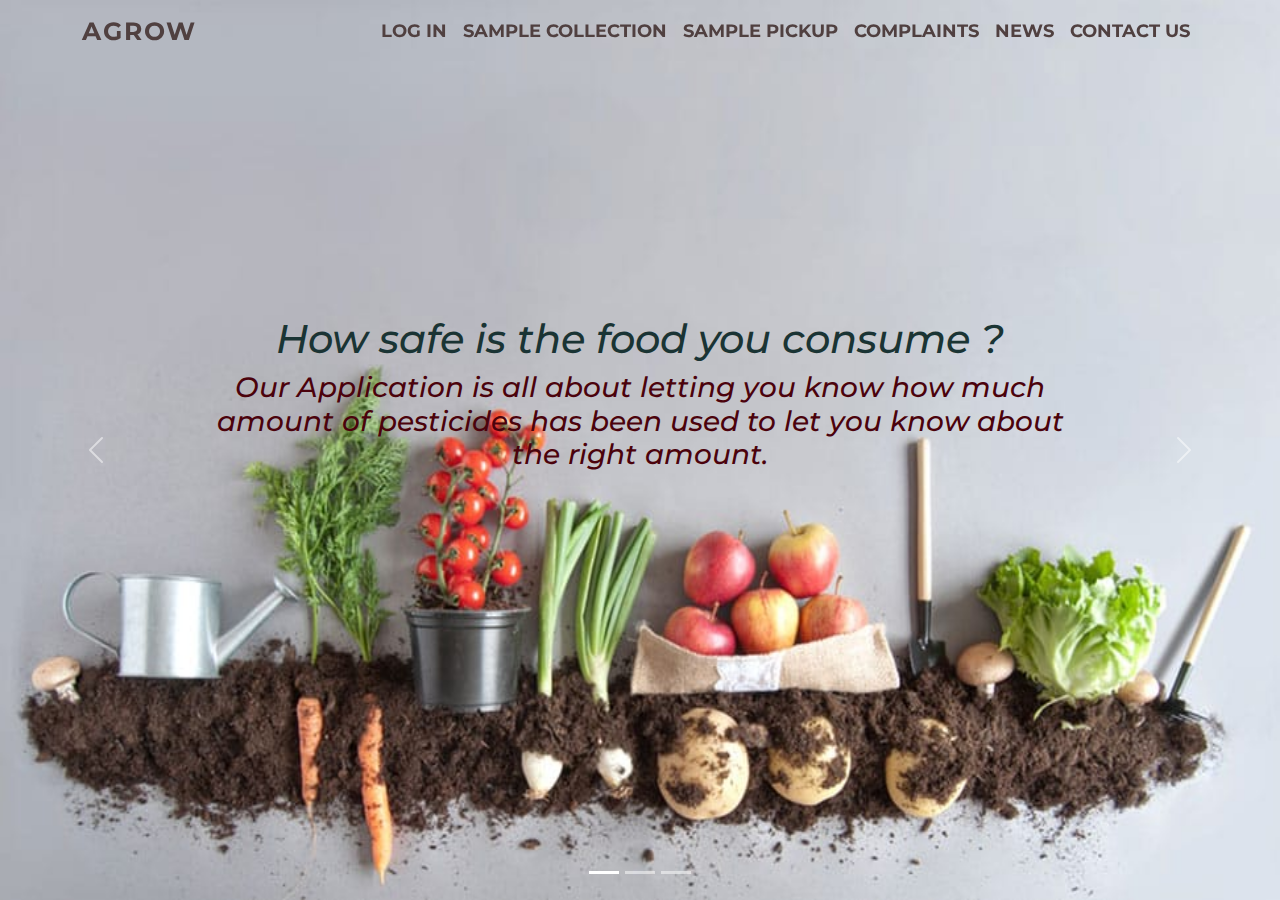
<file: index.html>
<!DOCTYPE html>
<!--divinectorweb.com-->
<html lang="en">
<head>
	<meta charset="UTF-8">
	<title>AGROW</title>
	<link href="https://fonts.googleapis.com/css2?family=Montserrat:wght@400;500;700;900&display=swap" rel="stylesheet">
	<link href="https://cdn.jsdelivr.net/npm/bootstrap@5.1.0/dist/css/bootstrap.min.css" rel="stylesheet">
	<link href="https://cdnjs.cloudflare.com/ajax/libs/animate.css/3.7.2/animate.min.css" rel="stylesheet">
	<link href="style.css" rel="stylesheet">
</head>
<body>
	<nav class="navbar navbar-expand-lg navbar-light bg-light fixed-top">
		<div class="container">
			<a class="navbar-brand" href="#">agrow</a> <button aria-controls="navbarSupportedContent" aria-expanded="false" aria-label="Toggle navigation" class="navbar-toggler" data-bs-target="#navbarSupportedContent" data-bs-toggle="collapse" type="button"><span class="navbar-toggler-icon"></span></button>
			<div class="collapse navbar-collapse" id="navbarSupportedContent">
				<ul class="navbar-nav ms-auto mb-2 mb-lg-0">
					<li class="nav-item">
						<a class="nav-link" href="login.html" target="_top">Log in</a>
					</li>
					<li class="nav-item">
						<a class="nav-link" href="Dunzo.php" target="_top">Sample Collection</a>
					</li>
					<li class="nav-item">
						<a class="nav-link" href="about.html" target="_top">Sample pickup</a>
					</li>
					<!--<li class="nav-item">
						<a class="nav-link" href="pdftesting.php" target="_top">Result</a>
					</li>-->
					<li class="nav-item">
						<a class="nav-link" href="Case .html" target="_top">Complaints</a>
					</li>
					<li class="nav-item">
						<a class="nav-link" href="News.html" target="_top">News</a>
					</li>
					<li class="nav-item">
						<a class="nav-link" href="con.html" target="_top">Contact us</a>
					</li>
					
				</ul>
			</div>
		</div>
	</nav>
	<div class="carousel slide" data-bs-ride="carousel" id="carouselExampleIndicators">
		<div class="carousel-indicators">
			<button aria-label="Slide 1" class="active" data-bs-slide-to="0" data-bs-target="#carouselExampleIndicators" type="button"></button> <button aria-label="Slide 2" data-bs-slide-to="1" data-bs-target="#carouselExampleIndicators" type="button"></button> <button aria-label="Slide 3" data-bs-slide-to="2" data-bs-target="#carouselExampleIndicators" type="button"></button>
		</div>
		<div class="carousel-inner">
			<div class="carousel-item active">
				<img alt="bg1.jpg" class="d-block w-100" src="1.jpeg">
				<div class="carousel-caption">
					<h1 class="animated bounceInRight" style="animation-delay: 1s " >How safe is the food you consume ?</h1>
					<h3 class="animated bounceInLeft d-none d-md-block" style="animation-delay: 2s">Our Application is all about letting you know how much amount of pesticides has been used to let you know about the right amount. </h3>
					<p class="animated bounceInRight" style="animation-delay: 3s"></p>
				</div>
			</div>
			<div class="carousel-item">
				<img alt="1.jpg" class="d-block w-100" src="2.jpg">
				<div class="carousel-caption">
					<h2 class="animated bounceInRight" style="animation-delay: 1s">If it's not safe to breathe...<br> is it safe to eat?</h2>
					<p class="animated bounceInLeft d-none d-md-block" style="animation-delay: 2s"></p>
					<p class="animated bounceInRight" style="animation-delay: 3s"></p>
				</div>
			</div>
			<div class="carousel-item">
				<img alt="2.jpg" class="d-block w-100" src="3.jpg">
				<div class="carousel-caption">
					<h5 class="animated bounceInRight" style="animation-delay: 1s"></h5>
					<p class="animated bounceInLeft d-none d-md-block" style="animation-delay: 2s"></p>
					<p class="animated bounceInRight" style="animation-delay: 3s"></p>
				</div>
			</div>
		</div><button class="carousel-control-prev" data-bs-slide="prev" data-bs-target="#carouselExampleIndicators" type="button"><span aria-hidden="true" class="carousel-control-prev-icon"></span> <span class="visually-hidden">Previous</span></button> <button class="carousel-control-next" data-bs-slide="next" data-bs-target="#carouselExampleIndicators" type="button"><span aria-hidden="true" class="carousel-control-next-icon"></span> <span class="visually-hidden">Next</span></button>
	</div>
	<script src="https://cdnjs.cloudflare.com/ajax/libs/jquery/3.6.0/jquery.min.js">
	</script> 
	<script src="https://cdn.jsdelivr.net/npm/@popperjs/core@2.9.3/dist/umd/popper.min.js">
	</script> 
	<script src="https://cdn.jsdelivr.net/npm/bootstrap@5.1.0/dist/js/bootstrap.min.js">
	</script>
</body>
</html>
</file>
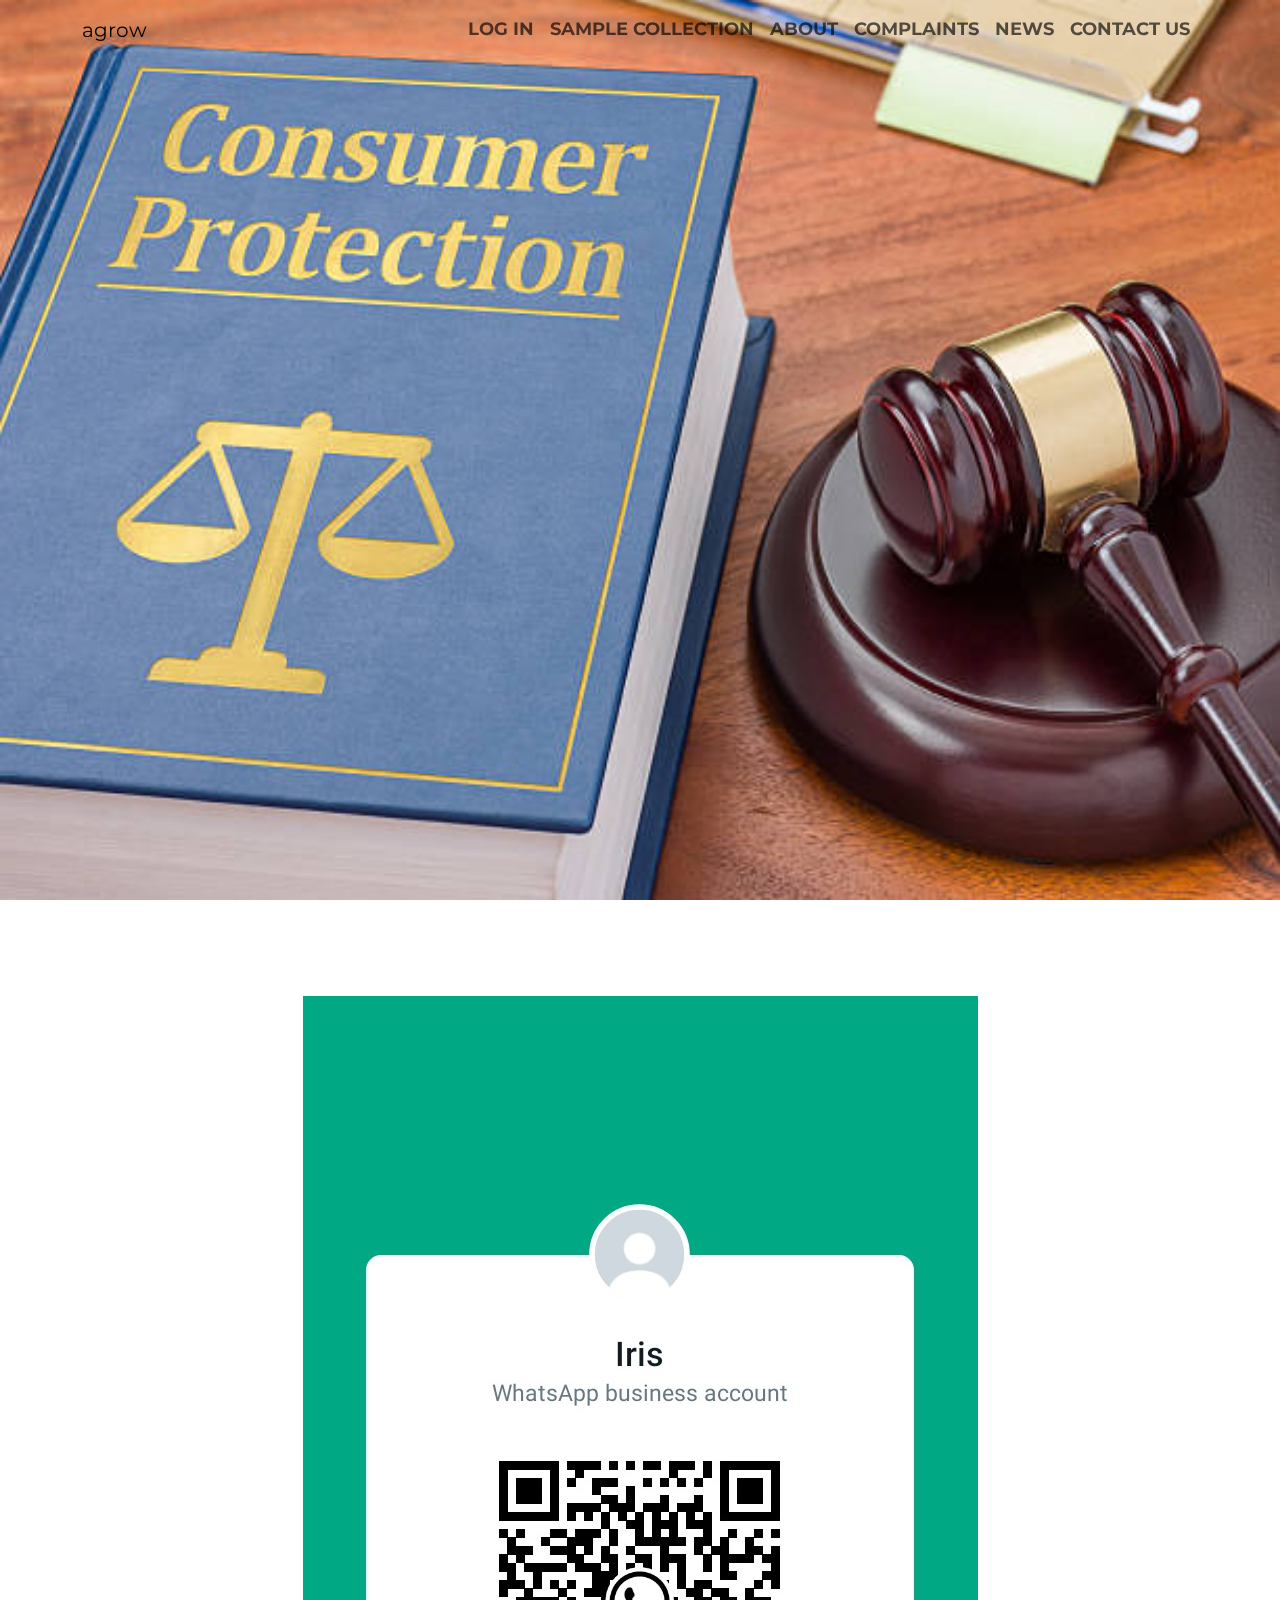
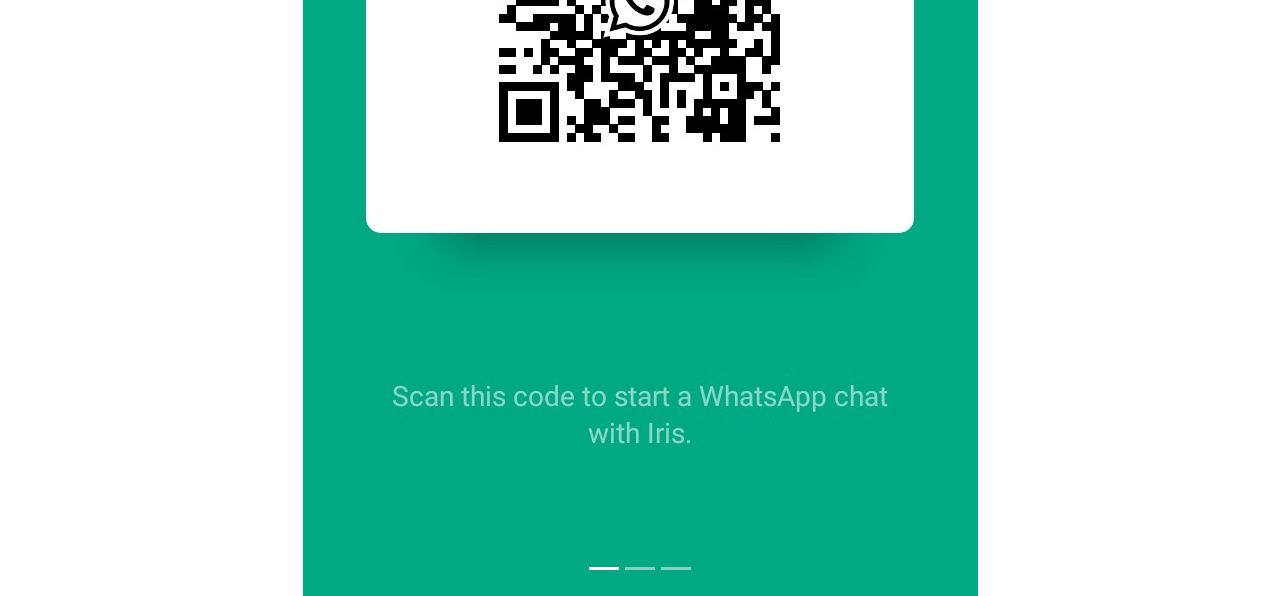
<file: Case .html>
<!DOCTYPE html>
<!--divinectorweb.com-->
<html lang="en">
<head>
	<meta charset="UTF-8">
	<title>AGROW</title>
	<link href="https://fonts.googleapis.com/css2?family=Montserrat:wght@400;500;700;900&display=swap" rel="stylesheet">
	<link href="https://cdn.jsdelivr.net/npm/bootstrap@5.1.0/dist/css/bootstrap.min.css" rel="stylesheet">
	<link href="https://cdnjs.cloudflare.com/ajax/libs/animate.css/3.7.2/animate.min.css" rel="stylesheet">
	<style type="text/css">
        * {
	font-family: 'Montserrat', sans-serif;
}
.bg-light {
	background-color: transparent !important;
}
.carousel-item {
	height: 100vh;
	min-height: 300px;
}
.carousel-caption {
	bottom: 400px;
}
.carousel-caption h5 {
	font-size: 45px;
	text-transform: uppercase;
	letter-spacing: 2px;
	margin-top: 25px;
}
h1{

	margin-top: 100vh;
	font-style: italic;
	color: rgb(26, 52, 52);
}
h3{
	font-style: italic;
	color:  rgb(75, 2, 12);
}
h2{
	font-style: italic;
	color: rgb(232, 227, 236);
}
p{
	font-size: 200%;
	color: rgb(26, 52, 52);
}

.carousel-caption p {
	width: 60%;
	margin: auto;
	font-size: 18px;
	line-height: 1.9;
}
.carousel-caption a {
	text-transform: uppercase;
	text-decoration: none;
	background: darkorange;
	padding: 10px 30px;
	display: inline-block;
	color: #000;
	margin-top: 15px;
}
.navbar-nav a {
	font-size: 18px;
	text-transform: uppercase;
	font-weight: bold;
}
img {
	display: block;
	margin-left: auto;
	margin-right: auto;
	background-color: rgba(191, 106, 106, 0.814);
  }

/*.navbar-light .navbar-brand {
	color: #fff;
	font-size: 25px;
	text-transform: uppercase;
	font-weight: bold;
	letter-spacing: 2px;
}
.navbar-light .navbar-brand:focus, .navbar-light .navbar-brand:hover {
	color: #fff;
}
.navbar-light .navbar-nav .nav-link {
	color: #fff;
}
.navbar-light .navbar-nav .nav-link:focus, .navbar-light .navbar-nav .nav-link:hover {
	color: #fff;
}*/
.w-100 {
	height: 100vh;
}
.navbar-toggler {
	padding: 1px 5px;
	font-size: 18px;
	line-height: 0.3;
	background: #fff;
}
@media only screen and (max-width: 767px) {
	.navbar-nav {
		text-align: center;
		background: rgba(0, 0, 0, 0.5);
	}
	.carousel-caption {
		bottom: 165px;
	}
	.carousel-caption h5 {
		font-size: 17px;
	}
	.carousel-caption a {
		padding: 10px 15px;
		font-size: 15px;
	}
}
    </style>

</head>
<body>
	<nav class="navbar navbar-expand-lg navbar-light bg-light fixed-top">
		<div class="container">
			<a class="navbar-brand" href="#">agrow</a> <button aria-controls="navbarSupportedContent" aria-expanded="false" aria-label="Toggle navigation" class="navbar-toggler" data-bs-target="#navbarSupportedContent" data-bs-toggle="collapse" type="button"><span class="navbar-toggler-icon"></span></button>
			<div class="collapse navbar-collapse" id="navbarSupportedContent">
				<ul class="navbar-nav ms-auto mb-2 mb-lg-0">
					<li class="nav-item">
						<a class="nav-link" href="login.html" target="_top">Log in</a>
					</li>
					<li class="nav-item">
						<a class="nav-link" href="Dunzo.php" target="_top">Sample Collection</a>
					</li>
					<li class="nav-item">
						<a class="nav-link" href="about.html" target="_top">About</a>
					</li>
					<!--<li class="nav-item">
						<a class="nav-link" href="pdftesting.php" target="_top">Result</a>
					</li>-->
					<li class="nav-item">
						<a class="nav-link" href="Case .html" target="_top">Complaints</a>
					</li>
					<li class="nav-item">
						<a class="nav-link" href="News.html" target="_top">News</a>
					</li>
					<li class="nav-item">
						<a class="nav-link" href="con.html" target="_top">Contact us</a>
					</li>
					
				</ul>
			</div>
		</div>
	</nav>
	<div class="carousel slide" data-bs-ride="carousel" id="carouselExampleIndicators">
		<div class="carousel-indicators">
			<button aria-label="Slide 1" class="active" data-bs-slide-to="0" data-bs-target="#carouselExampleIndicators" type="button"></button> <button aria-label="Slide 2" data-bs-slide-to="1" data-bs-target="#carouselExampleIndicators" type="button"></button> <button aria-label="Slide 3" data-bs-slide-to="2" data-bs-target="#carouselExampleIndicators" type="button"></button>
		</div>
		<div class="carousel-inner">
			<div class="carousel-item active">
				<img alt="bg1.jpg" class="d-block w-100" src="case.jpg">
				<div class="carousel-caption">
					<h1 class="animated bounceInRight" style="animation-delay: 1s " ></h1>
					<h3 class="animated bounceInLeft d-none d-md-block" style="animation-delay: 2s"></h3>
					<p class="animated bounceInRight" style="animation-delay: 3s"></p>
				</div>
			</div>
		<!--</div><button class="carousel-control-prev" data-bs-slide="prev" data-bs-target="#carouselExampleIndicators" type="button"><span aria-hidden="true" class="carousel-control-prev-icon"></span> <span class="visually-hidden">Previous</span></button> <button class="carousel-control-next" data-bs-slide="next" data-bs-target="#carouselExampleIndicators" type="button"><span aria-hidden="true" class="carousel-control-next-icon"></span> <span class="visually-hidden">Next</span></button>-->
	</div>
	<br><br><br><br>
	<img class = "watch"src="qrcode.jpeg">
	<script src="https://cdnjs.cloudflare.com/ajax/libs/jquery/3.6.0/jquery.min.js">
	</script> 
	<script src="https://cdn.jsdelivr.net/npm/@popperjs/core@2.9.3/dist/umd/popper.min.js">
	</script> 
	<script src="https://cdn.jsdelivr.net/npm/bootstrap@5.1.0/dist/js/bootstrap.min.js">
	</script>
</body>
</html>
</file>
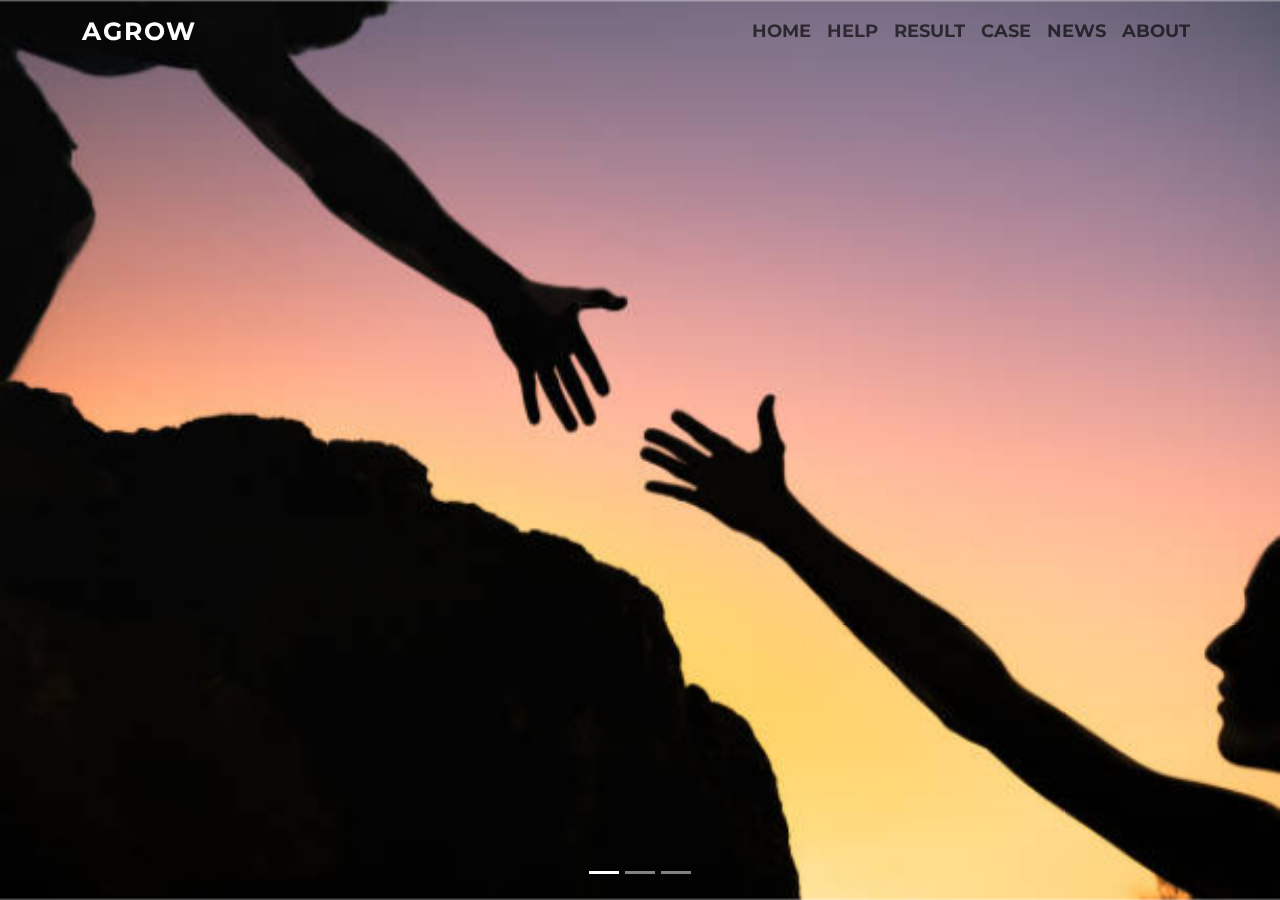
<file: help.html>
<!DOCTYPE html>
<!--divinectorweb.com-->
<html lang="en">
<head>
	<meta charset="UTF-8">
	<title>untitle sih</title>
	<link href="https://fonts.googleapis.com/css2?family=Montserrat:wght@400;500;700;900&display=swap" rel="stylesheet">
	<link href="https://cdn.jsdelivr.net/npm/bootstrap@5.1.0/dist/css/bootstrap.min.css" rel="stylesheet">
	<link href="https://cdnjs.cloudflare.com/ajax/libs/animate.css/3.7.2/animate.min.css" rel="stylesheet">
	<style type="text/css">
        * {
	font-family: 'Montserrat', sans-serif;
}
.bg-light {
	background-color: transparent !important;
}
.carousel-item {
	height: 100vh;
	min-height: 300px;
}
.carousel-caption {
	bottom: 400px;
}
.carousel-caption h5 {
	font-size: 45px;
	text-transform: uppercase;
	letter-spacing: 2px;
	margin-top: 25px;
}
h1{

	margin-top: 100vh;
	font-style: italic;
	color: rgb(26, 52, 52);
}
h3{
	font-style: italic;
	color:  rgb(75, 2, 12);
}
h2{
	font-style: italic;
	color: rgb(232, 227, 236);
}
p{
	font-size: 200%;
	color: rgb(26, 52, 52);
}

.carousel-caption p {
	width: 60%;
	margin: auto;
	font-size: 18px;
	line-height: 1.9;
}
.carousel-caption a {
	text-transform: uppercase;
	text-decoration: none;
	background: darkorange;
	padding: 10px 30px;
	display: inline-block;
	color: #000;
	margin-top: 15px;
}
.navbar-nav a {
	font-size: 18px;
	text-transform: uppercase;
	font-weight: bold;
}
.navbar-light .navbar-brand {
	color: #fff;
	font-size: 25px;
	text-transform: uppercase;
	font-weight: bold;
	letter-spacing: 2px;
}
/*.navbar-light .navbar-brand:focus, .navbar-light .navbar-brand:hover {
	color: #fff;
}
.navbar-light .navbar-nav .nav-link {
	color: #fff;
}
.navbar-light .navbar-nav .nav-link:focus, .navbar-light .navbar-nav .nav-link:hover {
	color: #fff;
}*/
.w-100 {
	height: 100vh;
}
.navbar-toggler {
	padding: 1px 5px;
	font-size: 18px;
	line-height: 0.3;
	background: #fff;
}
@media only screen and (max-width: 767px) {
	.navbar-nav {
		text-align: center;
		background: rgba(0, 0, 0, 0.5);
	}
	.carousel-caption {
		bottom: 165px;
	}
	.carousel-caption h5 {
		font-size: 17px;
	}
	.carousel-caption a {
		padding: 10px 15px;
		font-size: 15px;
	}
}
    </style>

</head>
<body>
	<nav class="navbar navbar-expand-lg navbar-light bg-light fixed-top">
		<div class="container">
			<a class="navbar-brand" href="#">agrow</a> <button aria-controls="navbarSupportedContent" aria-expanded="false" aria-label="Toggle navigation" class="navbar-toggler" data-bs-target="#navbarSupportedContent" data-bs-toggle="collapse" type="button"><span class="navbar-toggler-icon"></span></button>
			<div class="collapse navbar-collapse" id="navbarSupportedContent">
				<ul class="navbar-nav ms-auto mb-2 mb-lg-0">
					<li class="nav-item">
						<a class="nav-link" href="index.html" target="_top">Home</a>
					</li>
					<li class="nav-item">
						<a class="nav-link" href="help.html" target="_top">Help</a>
					</li>
					<li class="nav-item">
						<a class="nav-link" href="noname.html" target="_top">Result</a>
					</li>
					<li class="nav-item">
						<a class="nav-link" href="Case .html" target="_top">Case</a>
					</li>
					<li class="nav-item">
						<a class="nav-link" href="News.html" target="_top">News</a>
					</li>
					<li class="nav-item">
						<a class="nav-link" href="about.html" target="_top">About</a>
					</li>
				</ul>
			</div>
		</div>
	</nav>
	<div class="carousel slide" data-bs-ride="carousel" id="carouselExampleIndicators">
		<div class="carousel-indicators">
			<button aria-label="Slide 1" class="active" data-bs-slide-to="0" data-bs-target="#carouselExampleIndicators" type="button"></button> <button aria-label="Slide 2" data-bs-slide-to="1" data-bs-target="#carouselExampleIndicators" type="button"></button> <button aria-label="Slide 3" data-bs-slide-to="2" data-bs-target="#carouselExampleIndicators" type="button"></button>
		</div>
		<div class="carousel-inner">
			<div class="carousel-item active">
				<img alt="bg1.jpg" class="d-block w-100" src="help.jpg">
				<div class="carousel-caption">
					<h1 class="animated bounceInRight" style="animation-delay: 1s " ></h1>
					<h3 class="animated bounceInLeft d-none d-md-block" style="animation-delay: 2s"></h3>
					<p class="animated bounceInRight" style="animation-delay: 3s"></p>
				</div>
			</div>
		<!--</div><button class="carousel-control-prev" data-bs-slide="prev" data-bs-target="#carouselExampleIndicators" type="button"><span aria-hidden="true" class="carousel-control-prev-icon"></span> <span class="visually-hidden">Previous</span></button> <button class="carousel-control-next" data-bs-slide="next" data-bs-target="#carouselExampleIndicators" type="button"><span aria-hidden="true" class="carousel-control-next-icon"></span> <span class="visually-hidden">Next</span></button>-->
	</div>
	<script src="https://cdnjs.cloudflare.com/ajax/libs/jquery/3.6.0/jquery.min.js">
	</script> 
	<script src="https://cdn.jsdelivr.net/npm/@popperjs/core@2.9.3/dist/umd/popper.min.js">
	</script> 
	<script src="https://cdn.jsdelivr.net/npm/bootstrap@5.1.0/dist/js/bootstrap.min.js">
	</script>
</body>
</html>
</file>
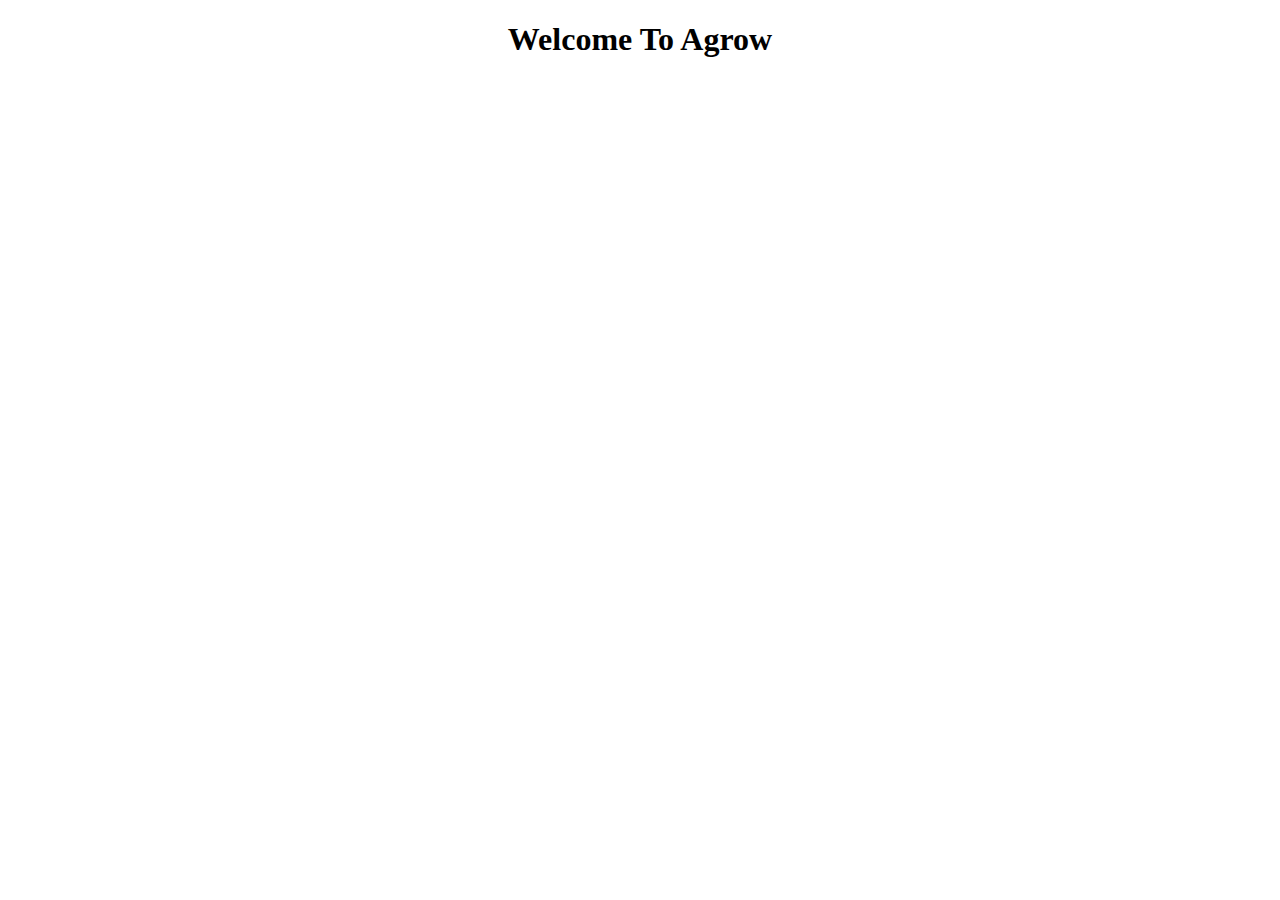
<file: login1.html>
<!DOCTYPE html>
<html lang="en">
<head>
    <meta charset="UTF-8">
    <meta http-equiv="X-UA-Compatible" content="IE=edge">
    <meta name="viewport" content="width=device-width, initial-scale=1.0">
    <title>Agrow</title>
    <style type="style/css">
    </style>
</head>
<body>
    <div class="heading">
    <h1 align = center>Welcome To Agrow</h1>
    </div>
</body>
</html>
</file>
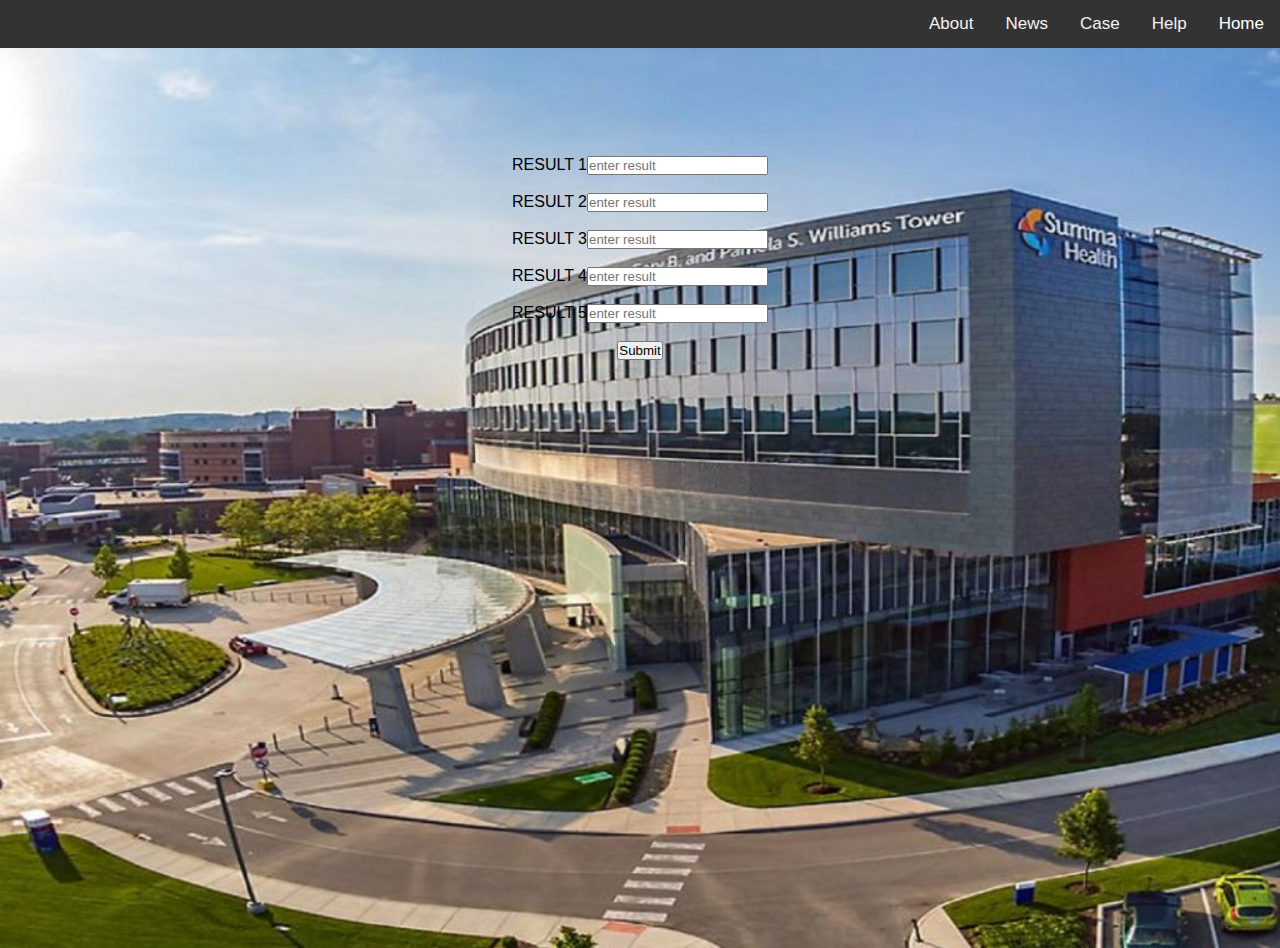
<file: noname.html>
<!DOCTYPE html>
<html lang="en">
<head>
    <meta charset="UTF-8">
    <meta http-equiv="X-UA-Compatible" content="IE=edge">
    <meta name="viewport" content="width=device-width, initial-scale=1.0">
    <title>News page</title>
    <style type="text/css">
        *{
            margin: 0;
            padding: 0;
        }
        .box{
            overflow :  hidden;
            width: 100%;
            height: 100vh;
            background-image: url(summa.jpg);
            background-size: cover;
            text-align: center;
        }
		body {
  margin: 0;
  font-family: Arial, Helvetica, sans-serif;
}

.topnav {
  overflow: hidden;
  background-color: #333;
}

.topnav a {
  float: right;
  color: #f2f2f2;
  text-align: center;
  padding: 14px 16px;
  text-decoration: none;
  font-size: 17px;
}

.topnav a:hover {
  background-color: #ddd;
  color: black;
}

.topnav a.active {
  background-color: transparent ! important;
  color: white;
}
    </style>
</head>
<body>
	<div class="topnav">
		<a class="active" href="index.html">Home</a>
		<a href="help.html">Help</a>
		<a href="Case .html">Case</a>
		<a href="News.html">News</a>
		<a href="about.html">About</a>
	  </div>
    <div class="box">
<table>
	<br><br><br><br><br><br>
	<form action="next.php" method="post">
		<label>RESULT 1</label>
		<input type="number" placeholder="enter result">
		<br><br>
		<label>RESULT 2</label>
		<input type="number" placeholder="enter result">
		<br><br>
		<label>RESULT 3</label>
		<input type="number" placeholder="enter result">
		<br><br>
		<label>RESULT 4</label>
		<input type="number" placeholder="enter result">
		<br><br>
		<label>RESULT 5</label>
		<input type="number" placeholder="enter result">
		<br><br>
		<input type="submit">
	</form>
</table>
</div>
</body>
</html>
</file>
<file: style.css>
* {
	font-family: 'Montserrat', sans-serif;
	/*background-color: rgb(208, 202, 202);*/
}
.bg-light {
	background-color: transparent !important;
}
.carousel-item {
	height: 100vh;
	min-height: 300px;
}
.carousel-caption {
	bottom: 400px;
}
.carousel-caption h5 {
	font-size: 45px;
	text-transform: uppercase;
	letter-spacing: 2px;
	margin-top: 25px;
}
h1{

	/*margin-top: 100vh;*/
	font-style: italic;
	color: rgb(26, 52, 52);
}
h3{
	font-style: italic;
	color:  rgb(75, 2, 12);
}
h2{
	font-style: italic;
	color: rgb(67, 24, 102);
}
p{
	font-size: 200%;
	color: rgb(26, 52, 52);
}

.carousel-caption p {
	width: 60%;
	margin: auto;
	font-size: 18px;
	line-height: 1.9;
}
.carousel-caption a {
	text-transform: uppercase;
	text-decoration: none;
	background: darkorange;
	padding: 10px 30px;
	display: inline-block;
	color: #000;
	margin-top: 15px;
}
.navbar-nav a {
	font-size: 18px;
	text-transform: uppercase;
	font-weight: bold;
}
.navbar-light .navbar-brand {
	color: rgb(80, 64, 64);
	font-size: 25px;
	text-transform: uppercase;
	font-weight: bold;
	letter-spacing: 2px;
}
.navbar-light .navbar-brand:focus, .navbar-light .navbar-brand:hover {
	color: rgb(80, 64, 64);
}
.navbar-light .navbar-nav .nav-link {
	color: rgb(80, 64, 64);
}
.navbar-light .navbar-nav .nav-link:focus, .navbar-light .navbar-nav .nav-link:hover {
	color:  rgb(80, 64, 64);
}
.w-100 {
	height: 100vh;
}
.navbar-toggler {
	padding: 1px 5px;
	font-size: 18px;
	line-height: 0.3;
	background:  rgb(80, 64, 64);
}
.home {
	margin: 10%;
}
img {
	display: block;
	margin-left: auto;
	margin-right: auto;
  }
.watch {
	margin: 10%;
	/*background-color: rgb(100, 99, 110);*/
}
.qrcode{
	margin: 10%	;
}
@media only screen and (max-width: 767px) {
	.navbar-nav {
		text-align: center;
		background: rgba(0, 0, 0, 0.5);
	}
	.carousel-caption {
		bottom: 165px;
	}
	.carousel-caption h5 {
		font-size: 17px;
	}
	.carousel-caption a {
		padding: 10px 15px;
		font-size: 15px;
	}
}
</file>
